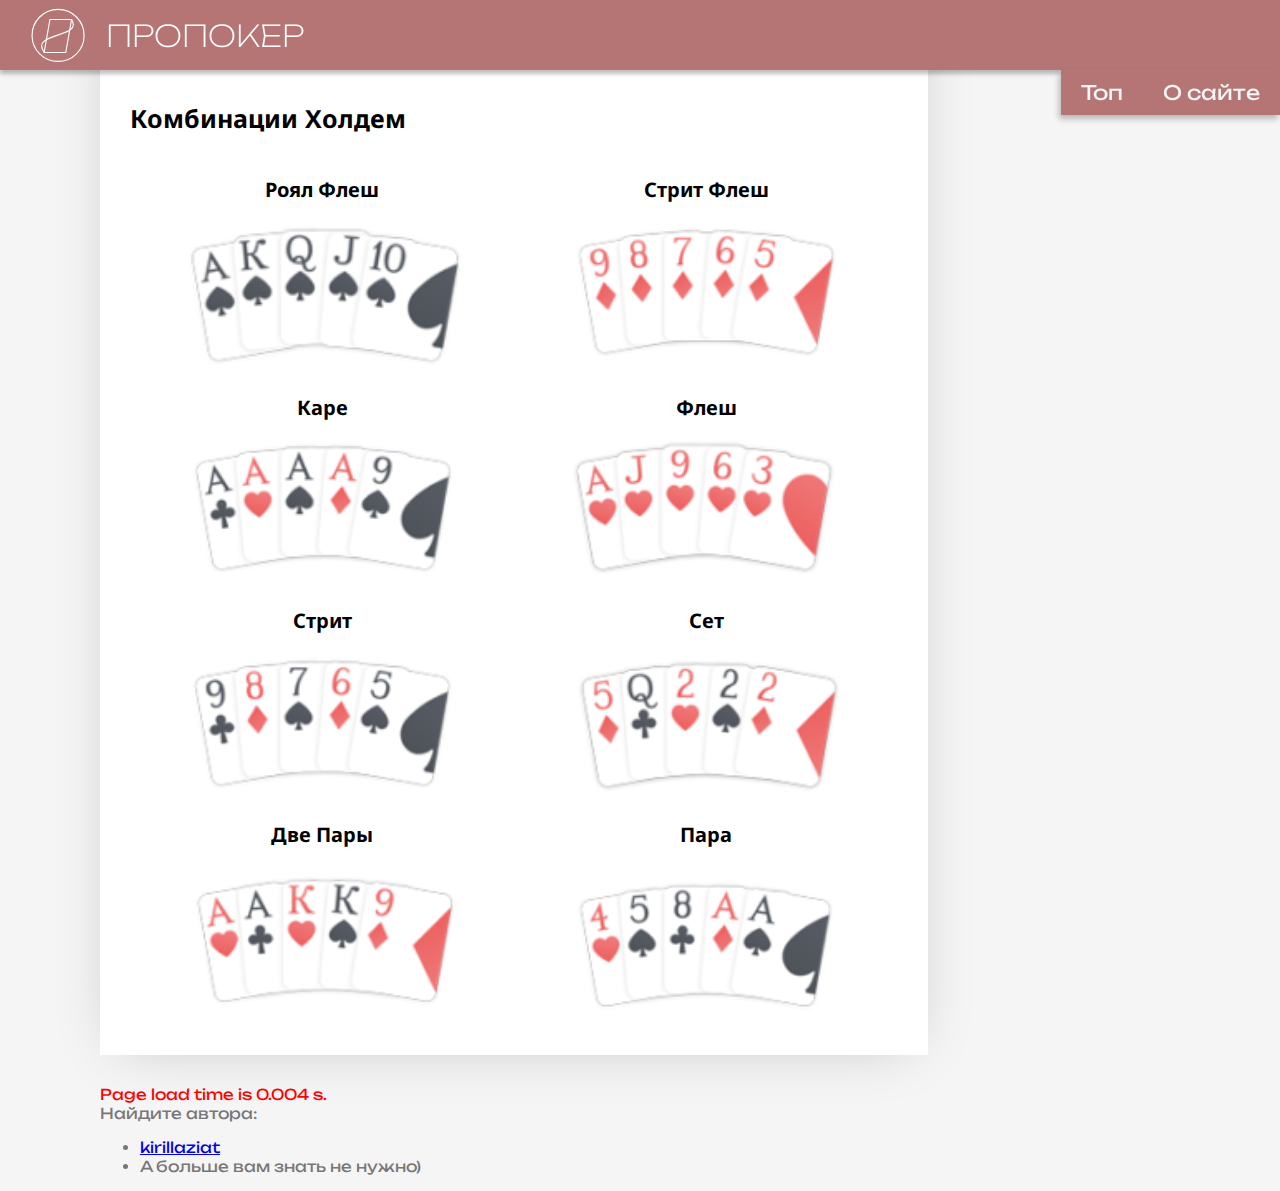
<file: index.html>
<!DOCTYPE html>
<html lang="ru">
<head>
    <link rel="stylesheet" type="text/css" href="style/style.css">
    <link rel="stylesheet" type="text/css" href="style/index.css">
    <script src="script/main.js"></script>
    <meta charset="UTF-8">
    <title>Пропокер</title>
</head>
<body>
<header>
    <div class="header">
        <img src="resources/logo.svg"><a href="index.html">ПРОПОКЕР</a>
    </div>
    <div class="navigation">
        <a href="top.html" class="navigation__item" id="nav-top">Топ</a>
        <a href="about.html" class="navigation__item" id="nav-about">О сайте</a>
    </div>
</header>

<main>
    <h2>Комбинации Холдем</h2>
    <div class="combinations">

        <div class="combination">
            <h3>Роял Флеш</h3>
            <img src="resources/comb-1.png" class="comb-img">
        </div>
        <div class="combination">
            <h3>Стрит Флеш</h3>
            <img src="resources/comb-2.png" class="comb-img">
        </div>
        <div class="combination">
            <h3>Каре</h3>
            <img src="resources/comb-3.png" class="comb-img">
        </div>
        <div class="combination">
            <h3>Флеш</h3>
            <img src="resources/comb-5.png" class="comb-img">
        </div>
        <div class="combination">
            <h3>Стрит</h3>
            <img src="resources/comb-6.png" class="comb-img">
        </div>
        <div class="combination">
            <h3>Cет</h3>
            <img src="resources/comb-7.png" class="comb-img">
        </div>
        <div class="combination">
            <h3>Две Пары</h3>
            <img src="resources/comb-8.png" class="comb-img">
        </div>
        <div class="combination">
            <h3>Пара</h3>
            <img src="resources/comb-9.png" class="comb-img">
        </div>

    </div>
</main>

<footer>
    <div id="loadtime" style="color: red">

    </div>
    Найдите автора:
    <ul>
        <li><a href="https://t.me/kirillaziat">kirillaziat</a></li>
        <li>А больше вам знать не нужно)</li>
    </ul>
</footer>
</body>
</html>
</file>
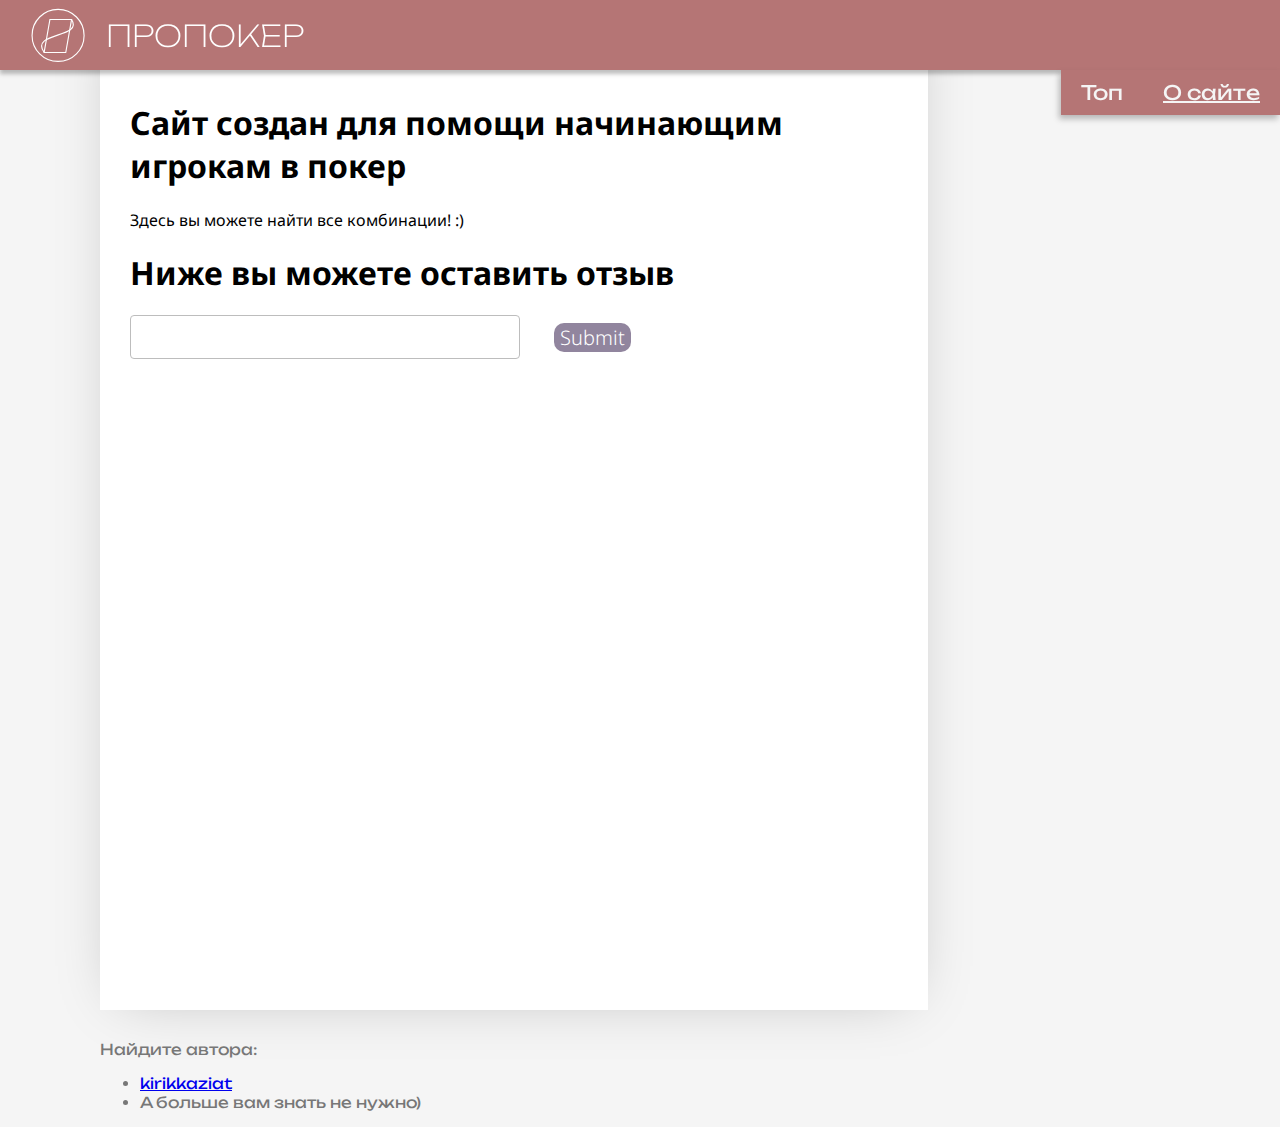
<file: about.html>
<!DOCTYPE html>
<html lang="ru">
<head>
    <link rel="stylesheet" type="text/css" href="style/style.css">
    <link rel="stylesheet" type="text/css" href="style/index.css">
    <link rel="stylesheet" href="style/about.css">
    <script src="script/navigationTrack.js"></script>
    <script src="script/constructor.js"></script>
    <meta charset="UTF-8">
    <title>Пропокер</title>
</head>
<body>
<header>
    <div class="header">
        <img src="resources/logo.svg"><a href="index.html">ПРОПОКЕР</a>
    </div>
    <div class="navigation">
        <a href="top.html" class="navigation__item" id="nav-top">Топ</a>
        <a href="about.html" class="navigation__item" id="nav-about">О сайте</a>
    </div>
</header>

<main>
    <h1 class="heading">
        Сайт создан для помощи начинающим игрокам в покер
    </h1>
    <p class="description">
        Здесь вы можете найти все комбинации! :)
    </p>

    <h1 class="heading" style="margin-top: 20px"> Ниже вы можете оставить отзыв</h1>
    <form class="review-form" id="review-form">
        <input type="text" id="review-value">
        <input type="submit" class="submit-btn">
    </form>
    <div id="review-container">

    </div>
</main>

<footer>
    Найдите автора:
    <ul>
        <li><a href="https://t.me/kirillaziat">kirikkaziat</a></li>
        <li>А больше вам знать не нужно)</li>
    </ul>
</footer>
</body>
</html>
</file>
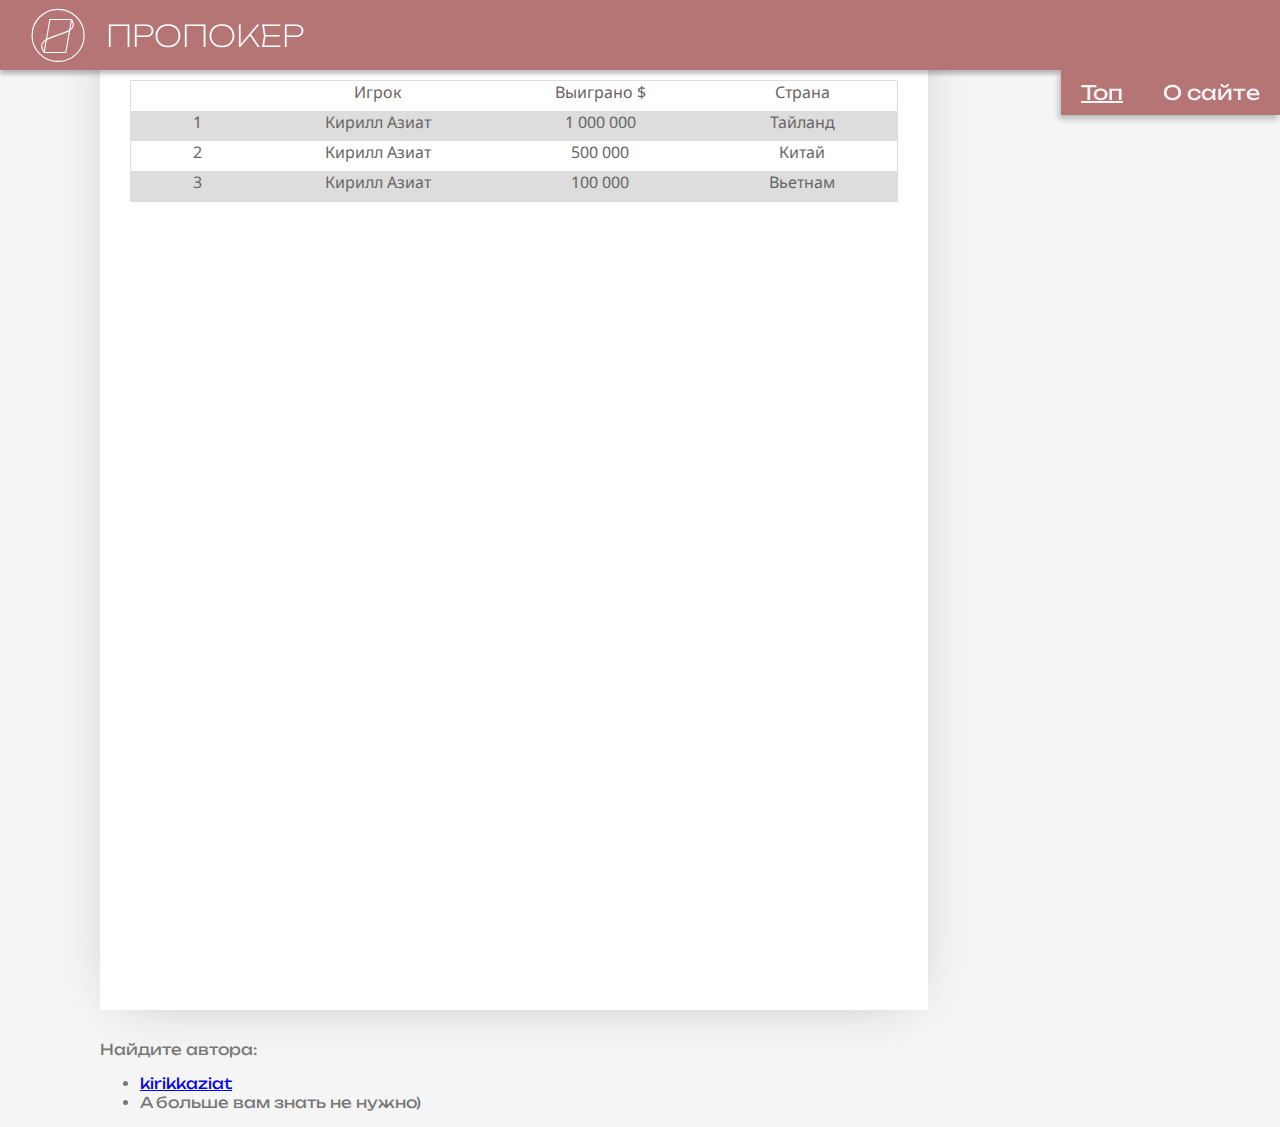
<file: top.html>
<!DOCTYPE html>
<html lang="ru">
<head>
  <link rel="stylesheet" type="text/css" href="style/style.css">
  <link rel="stylesheet" type="text/css" href="style/index.css">
  <link rel="stylesheet" href="style/table.css">
  <script src="script/navigationTrack.js"></script>
  <meta charset="UTF-8">
  <title>Пропокер</title>
</head>
<body>
<header>
  <div class="header">
    <img src="resources/logo.svg"><a href="index.html">ПРОПОКЕР</a>
  </div>
  <div class="navigation">
    <a href="top.html" class="navigation__item" id="nav-top">Топ</a>
    <a href="about.html" class="navigation__item" id="nav-about">О сайте</a>
  </div>
</header>

<main>
  <div class="table__container">
    <div class="table__row">
      <div class="table__elem"></div>
      <div class="table__elem">Игрок</div>
      <div class="table__elem">Выиграно $</div>
      <div class="table__elem">Страна</div>
    </div>
    <div class="table__row table__row-gray">
      <div class="table__elem">1</div>
      <div class="table__elem">Кирилл Азиат</div>
      <div class="table__elem">1 000 000</div>
      <div class="table__elem">Тайланд</div>
    </div>
    <div class="table__row">
      <div class="table__elem">2</div>
      <div class="table__elem">Кирилл Азиат</div>
      <div class="table__elem">500 000</div>
      <div class="table__elem">Китай</div>
    </div>
    <div class="table__row table__row-gray">
      <div class="table__elem">3</div>
      <div class="table__elem">Кирилл Азиат</div>
      <div class="table__elem">100 000</div>
      <div class="table__elem">Вьетнам</div>
    </div>

  </div>
</main>

<footer>
  Найдите автора:
  <ul>
    <li><a href="https://t.me/kirillaziat">kirikkaziat</a></li>
    <li>А больше вам знать не нужно)</li>
  </ul>
</footer>
</body>
</html>
</file>
<file: style/style.css>
@import url('https://fonts.googleapis.com/css2?family=Noto+Sans:wght@300&family=Unbounded:wght@200&display=swap');
body {
    margin: 0;
    background: #F5F5F5;
}

header {
    position: fixed;
    width: 100%;
    display: flex;
    flex-direction: column;
}

.header {
    width: 100%;
    height: 70px;
    background-color: #B57575;
    align-items: center;
    display: flex;
    box-shadow: 0px 4px 4px rgba(0, 0, 0, 0.25);
}

.header a {
    font-family: 'Unbounded', cursive;
    font-weight: 100;
    font-size: 30px;
    color: #FFFFFF;
    text-decoration: none;
    margin: 0;

}

.header img {
    height: 80%;
    padding-left: 30px;
    padding-right: 20px;
}

.navigation {
    align-self: end;
    display: flex;
    box-shadow: -2px 4px 6px rgba(0, 0, 0, 0.25);
}

.navigation .navigation__item {
    font-family: 'Unbounded', cursive;
    font-size: 20px;
    color: #F5F5F5;
    text-decoration: none;
    padding: 10px 20px 10px 20px;
    background: #B57575;
}

.nav__clicked {
    text-decoration: underline;
}

main {
    padding:80px 30px 30px 30px;
    margin-left: 100px;
    background-color: #FFFFFF;

    min-height: 100vh;
    width: 60%;

    box-shadow: 0px 4px 57px -20px rgba(0, 0, 0, 0.25);
}

h2 {
    font-family: 'Noto Sans', sans-serif;
    font-size: 25px;
}

h3 {
    font-family: 'Noto Sans', sans-serif;
    font-size: 20px;
}

footer {
    margin-top: 30px;
    margin-left: 100px;

    font-family: 'Unbounded', cursive;
    font-size: 15px;
    color: #777;
}
</file>
<file: style/index.css>
.comb-img {
    width: 300px;
}

.combinations {
    display: grid;
    grid-template-columns: 1fr 1fr;
    justify-items: center;
}

.combination {
    text-align: center;
}

@media screen and (max-width: 1000px) {
    .combinations {
        grid-template-columns: 1fr;
    }
}
</file>
<file: style/about.css>
@import url('https://fonts.googleapis.com/css2?family=Noto+Sans:wght@300&family=Unbounded:wght@200&display=swap');


body {
    font-family: 'Noto Sans', sans-serif;
}

#review-value {
    width: 50%;
    height: calc(2.25rem + 2px);
    padding: 2px;
    font-family: 'Noto Sans', sans-serif;
    font-size: 20px;
    font-weight: 300;
    line-height: 1.5;
    color: #212529;
    background-color: #fff;
    background-clip: padding-box;
    border: 1px solid #bdbdbd;
    border-radius: 0.25rem;
    transition: border-color 0.15s ease-in-out, box-shadow 0.15s ease-in-out;
}

.review-item {
    font-family: 'Noto Sans', sans-serif;
    font-size: 20px;
    font-weight: 300;
    padding: 10px;
    border: 1px solid #B57575;
    border-radius: 10px;
    margin-top: 10px;
    width: 80%;
}

.submit-btn {
    margin-left: 30px;
    font-family: 'Noto Sans', sans-serif;
    font-size: 20px;
    font-weight: 300;
    background-color: #91859e;
    color: #ffffff;
    border: none;
    border-radius: 10px;
}
</file>
<file: style/table.css>
.table__container {
    display: grid;
    grid-template-columns: repeat(4, auto);
    grid-template-rows: repeat(4, 30px);

    text-align: center;
    text-justify: auto;
    font-size: 16px;
    font-family: 'Noto Sans', sans-serif;
    color: #696565;
    border: 1px solid #dddddd;
}

.table__row {
    display: contents;
}

.table__row-gray .table__elem {
    background-color: #ddd;

}
</file>
